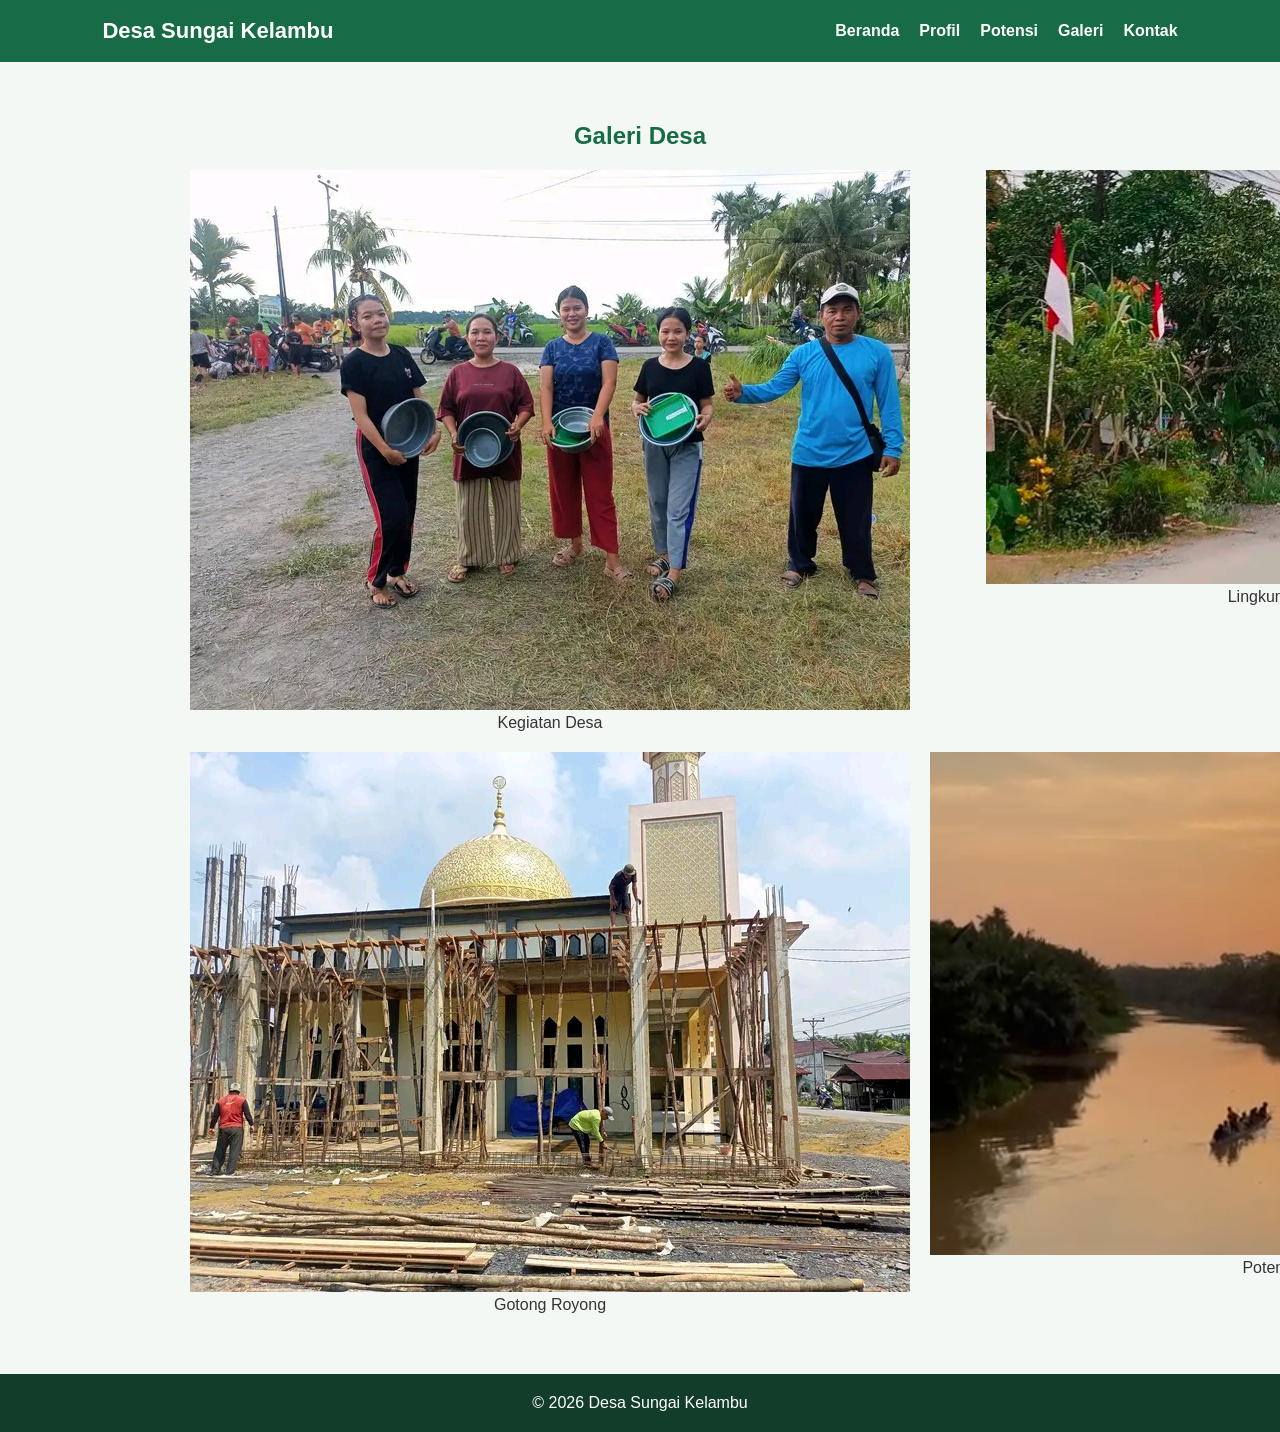
<file: galeri.html>
<!DOCTYPE html>
<html lang="id">
<head>
    <meta charset="UTF-8">
    <meta name="viewport" content="width=device-width, initial-scale=1.0">
    <title>Galeri - Desa Sungai Kelambu</title>
    <link rel="stylesheet" href="style.css">
</head>
<body>

<header>
    <nav>
        <h2>Desa Sungai Kelambu</h2>
        <ul>
            <li><a href="index.html">Beranda</a></li>
            <li><a href="profil.html">Profil</a></li>
            <li><a href="potensi.html">Potensi</a></li>
            <li><a href="galeri.html">Galeri</a></li>
            <li><a href="kontak.html">Kontak</a></li>
        </ul>
    </nav>
</header>

<section class="page">
    <h1>Galeri Desa</h1>

    <div class="gallery">
        <div class="gallery-item">
            <img src="Kegiatan.jpg" alt="Kegiatan Desa">
            <div class="gallery-caption">Kegiatan Desa</div>
        </div>
        <div class="gallery-item">
            <img src="Lingkungan Desa.jpg" alt="Lingkungan Desa">
            <div class="gallery-caption">Lingkungan Desa</div>
        </div>
        <div class="gallery-item">
            <img src="Gotong-Royong.jpg" alt="Gotong Royong">
            <div class="gallery-caption">Gotong Royong</div>
        </div>
        <div class="gallery-item">
            <img src="Potensi Desa.jpg" alt="Potensi Desa">
            <div class="gallery-caption">Potensi Desa</div>
        </div>
    </div>

</section>

<footer>
    <p>© 2026 Desa Sungai Kelambu</p>
</footer>

</body>
</html>
</file>
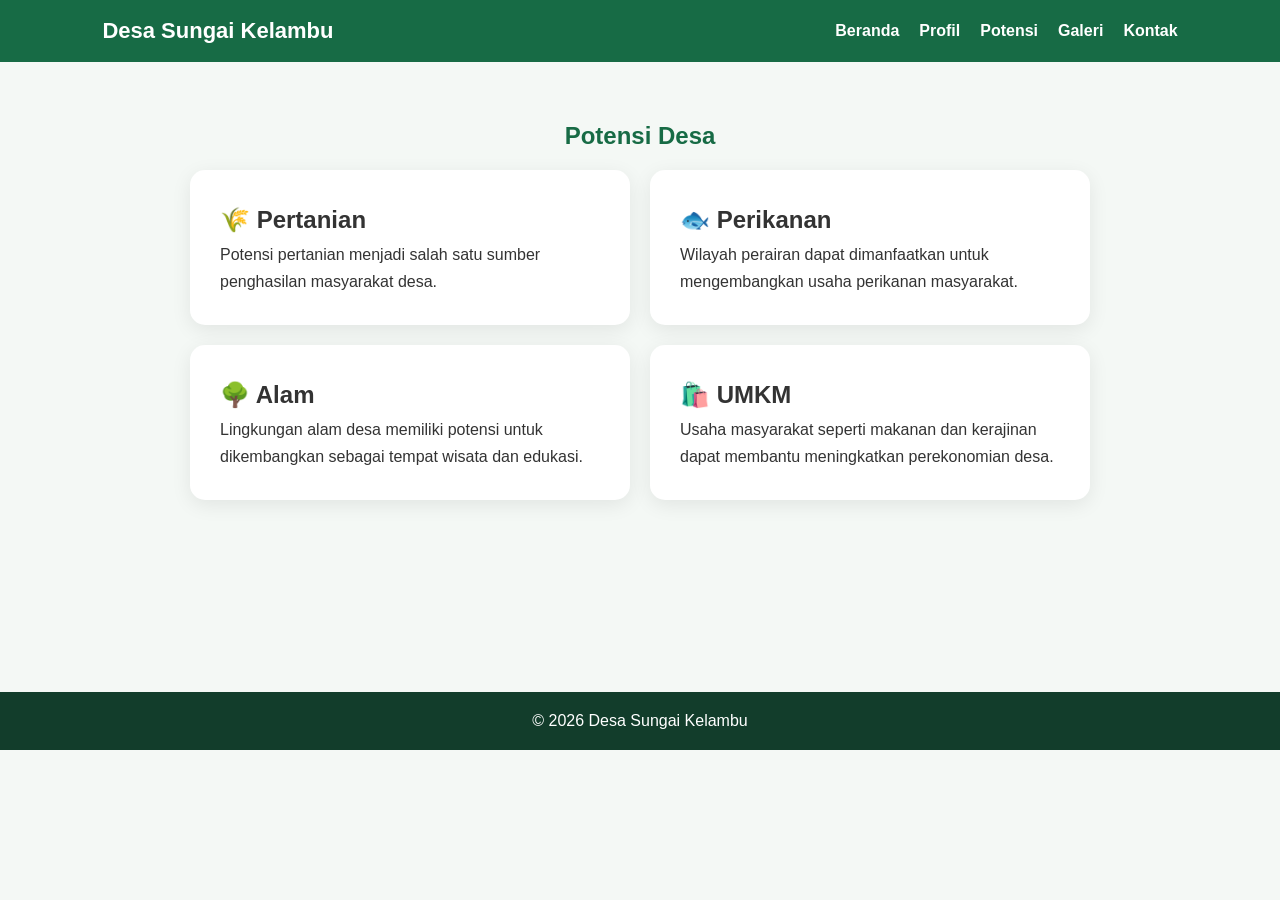
<file: potensi.html>
<!DOCTYPE html>
<html lang="id">
<head>
    <meta charset="UTF-8">
    <meta name="viewport" content="width=device-width, initial-scale=1.0">
    <title>Potensi Desa - Sungai Kelambu</title>
    <link rel="stylesheet" href="style.css">
</head>
<body>

<header>
    <nav>
        <h2>Desa Sungai Kelambu</h2>
        <ul>
            <li><a href="index.html">Beranda</a></li>
            <li><a href="profil.html">Profil</a></li>
            <li><a href="potensi.html">Potensi</a></li>
            <li><a href="galeri.html">Galeri</a></li>
            <li><a href="kontak.html">Kontak</a></li>
        </ul>
    </nav>
</header>

<section class="page">
    <h1>Potensi Desa</h1>

    <div class="grid">
        <div class="card">
            <h2>🌾 Pertanian</h2>
            <p>
                Potensi pertanian menjadi salah satu sumber penghasilan
                masyarakat desa.
            </p>
        </div>

        <div class="card">
            <h2>🐟 Perikanan</h2>
            <p>
                Wilayah perairan dapat dimanfaatkan untuk mengembangkan
                usaha perikanan masyarakat.
            </p>
        </div>

        <div class="card">
            <h2>🌳 Alam</h2>
            <p>
                Lingkungan alam desa memiliki potensi untuk dikembangkan
                sebagai tempat wisata dan edukasi.
            </p>
        </div>

        <div class="card">
            <h2>🛍️ UMKM</h2>
            <p>
                Usaha masyarakat seperti makanan dan kerajinan dapat
                membantu meningkatkan perekonomian desa.
            </p>
        </div>
    </div>
</section>

<footer>
    <p>© 2026 Desa Sungai Kelambu</p>
</footer>

</body>
</html>
</file>
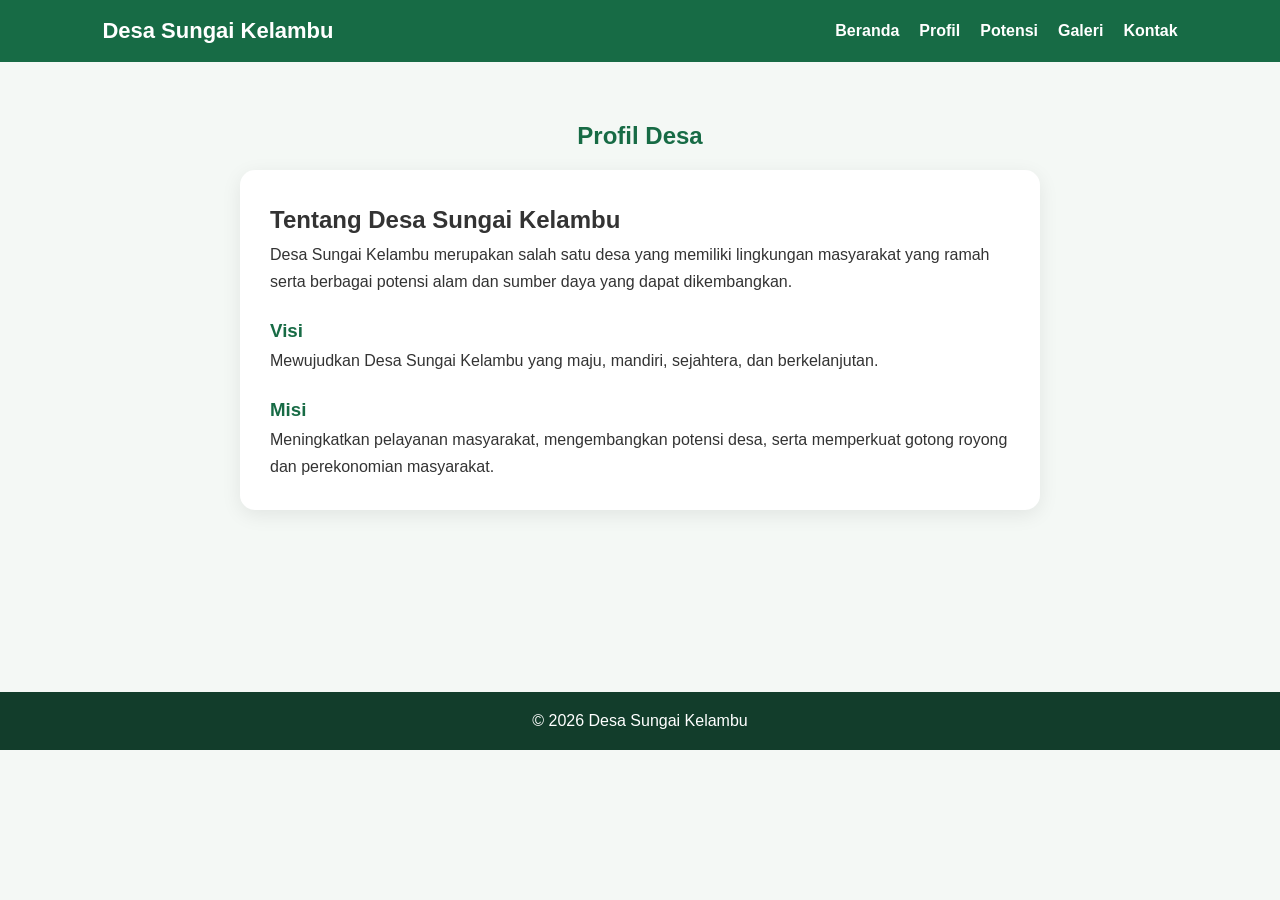
<file: profil.html>
<!DOCTYPE html>
<html lang="id">
<head>
    <meta charset="UTF-8">
    <meta name="viewport" content="width=device-width, initial-scale=1.0">
    <title>Profil Desa - Sungai Kelambu</title>
    <link rel="stylesheet" href="style.css">
</head>
<body>

<header>
    <nav>
        <h2>Desa Sungai Kelambu</h2>
        <ul>
            <li><a href="index.html">Beranda</a></li>
            <li><a href="profil.html">Profil</a></li>
            <li><a href="potensi.html">Potensi</a></li>
            <li><a href="galeri.html">Galeri</a></li>
            <li><a href="kontak.html">Kontak</a></li>
        </ul>
    </nav>
</header>

<section class="page">
    <h1>Profil Desa</h1>

    <div class="card">
        <h2>Tentang Desa Sungai Kelambu</h2>
        <p>
            Desa Sungai Kelambu merupakan salah satu desa yang memiliki
            lingkungan masyarakat yang ramah serta berbagai potensi alam
            dan sumber daya yang dapat dikembangkan.
        </p>

        <h3>Visi</h3>
        <p>
            Mewujudkan Desa Sungai Kelambu yang maju, mandiri, sejahtera,
            dan berkelanjutan.
        </p>

        <h3>Misi</h3>
        <p>
            Meningkatkan pelayanan masyarakat, mengembangkan potensi desa,
            serta memperkuat gotong royong dan perekonomian masyarakat.
        </p>
    </div>
</section>

<footer>
    <p>© 2026 Desa Sungai Kelambu</p>
</footer>

</body>
</html>
</file>
<file: style.css>
* {
    margin: 0;
    padding: 0;
    box-sizing: border-box;
    font-family: Arial, sans-serif;
}

body {
    background: #f4f8f5;
    color: #333;
}

header {
    background: #176b45;
    color: white;
    padding: 18px 8%;
}

nav {
    display: flex;
    justify-content: space-between;
    align-items: center;
}

nav h2 {
    font-size: 22px;
}

nav ul {
    display: flex;
    list-style: none;
    gap: 20px;
}

nav a {
    color: white;
    text-decoration: none;
    font-weight: bold;
}

nav a:hover {
    color: #c8f7d9;
}

.hero {
    min-height: 75vh;
    display: flex;
    align-items: center;
    justify-content: center;
    text-align: center;
    padding: 30px;
    background:
        linear-gradient(rgba(0,80,50,.65), rgba(0,80,50,.65)),
        url("https://images.unsplash.com/photo-1500530855697-b586d89ba3ee")
        center/cover;
    color: white;
}

.hero h1 {
    font-size: 48px;
    margin-bottom: 15px;
}

.hero p {
    font-size: 20px;
    margin-bottom: 25px;
}

.btn {
    background: white;
    color: #176b45;
    padding: 12px 25px;
    border-radius: 25px;
    text-decoration: none;
    font-weight: bold;
}

.content,
.page {
    padding: 60px 8%;
    text-align: center;
    min-height: 70vh;
}

.content h2,
.page h1 {
    color: #176b45;
    margin-bottom: 20px;
}

.content p {
    max-width: 800px;
    margin: auto;
    line-height: 1.8;
}

.card {
    background: white;
    max-width: 800px;
    margin: 20px auto;
    padding: 30px;
    border-radius: 15px;
    box-shadow: 0 5px 20px rgba(0,0,0,.08);
    text-align: left;
    line-height: 1.7;
}

.card h3 {
    color: #176b45;
    margin-top: 20px;
}

.grid {
    display: grid;
    grid-template-columns: repeat(2, 1fr);
    gap: 20px;
    max-width: 900px;
    margin: auto;
}

.grid .card {
    margin: 0;
}

.gallery {
    display: grid;
    grid-template-columns: repeat(2, 1fr);
    gap: 20px;
    max-width: 900px;
    margin: auto;
}

.gallery-box {
    height: 200px;
    background: #9ccdb1;
    border-radius: 15px;
    display: flex;
    justify-content: center;
    align-items: center;
    color: white;
    font-weight: bold;
    font-size: 18px;
}

 .gallery-box img {
   width: 50px;
   height: 40px;
   object-fit: cover;
   border-radius: 15px;
   display: block
 }

.note {
    margin-top: 20px;
    color: #777;
}

form {
    max-width: 600px;
    margin: 30px auto;
    display: flex;
    flex-direction: column;
    gap: 15px;
}

input,
textarea {
    padding: 14px;
    border: 1px solid #ccc;
    border-radius: 8px;
}

textarea {
    height: 120px;
}

button {
    padding: 14px;
    border: none;
    border-radius: 8px;
    background: #176b45;
    color: white;
    font-weight: bold;
    cursor: pointer;
}

footer {
    background: #123d2b;
    color: white;
    text-align: center;
    padding: 20px;
}

@media (max-width: 700px) {
    nav {
        flex-direction: column;
        gap: 15px;
    }

    nav ul {
        flex-wrap: wrap;
        justify-content: center;
    }

    .hero h1 {
        font-size: 34px;
    }

    .grid,
    .gallery {
        grid-template-columns: 1fr;
   .page { max-width: 1000px; margin: 30px auto; padding: 20px; }
.page h1 { text-align: center; color: #2e7d32; margin-bottom: 25px; }

.gallery {
    display: grid;
    grid-template-columns: repeat(auto-fit, minmax(250px, 1fr));
    gap: 20px;
}

.gallery-item {
    background: white;
    border-radius: 12px;
    overflow: hidden;
    box-shadow: 0 4px 10px rgba(0,0,0,0.1);
    transition: transform 0.3s;
}

.gallery-item:hover {
    transform: scale(1.03);
}

.gallery-item img {
    width: 100%;
    height: 200px;
    object-fit: cover;
}

.gallery-caption {
    padding: 12px;
    text-align: center;
    font-weight: 600;
    color: #2e7d32;
    background: #f1f8e9;
}
    }

}
</file>
